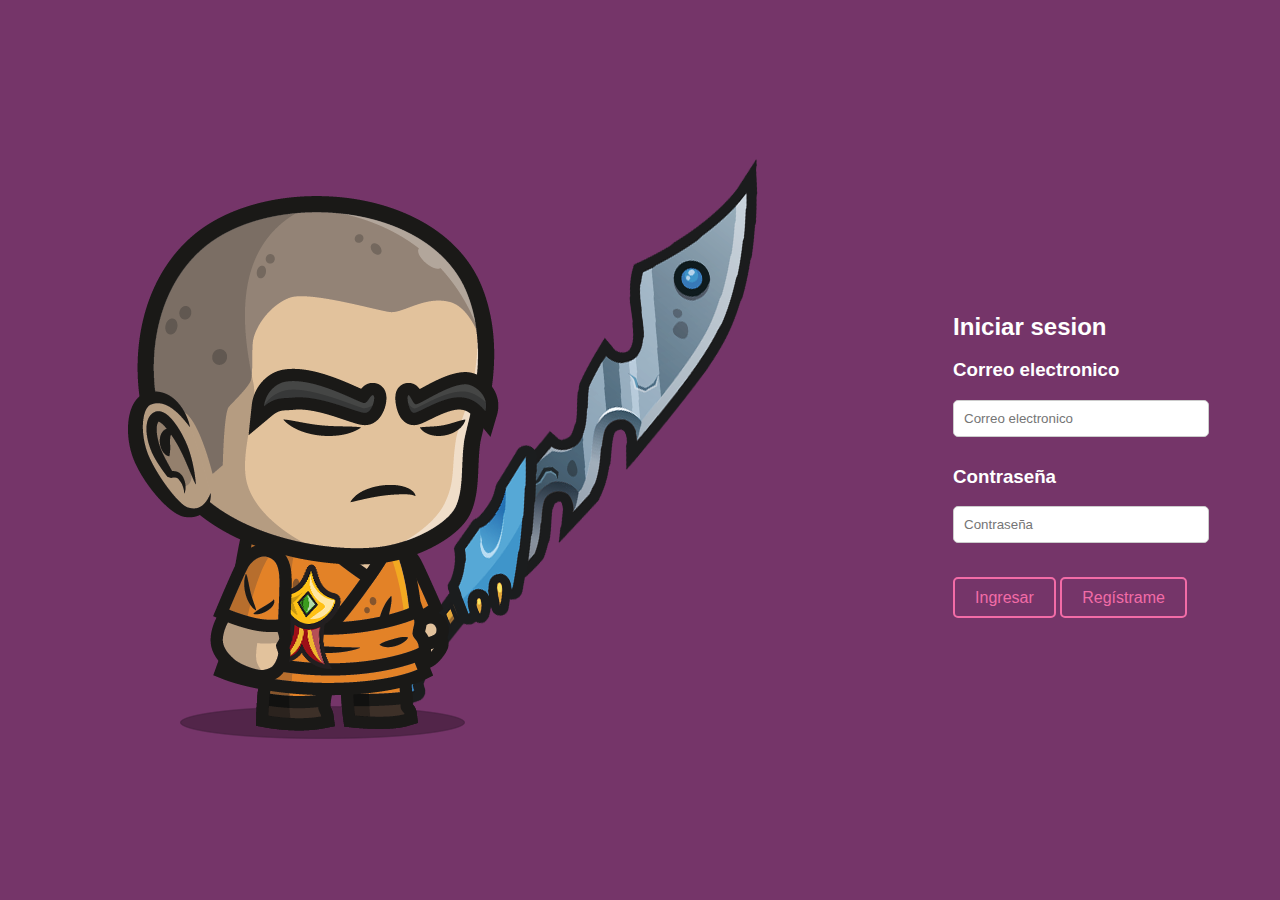
<file: index.html>
<!DOCTYPE html>
<html>
    <head>
        <title>Juguemos</title>
        <meta http-equiv="Content-Type" content="text/html; charset=UTF-8">
        <link rel="stylesheet" type="text/css" href="stylescss.css">
        <script src="verjavascript.js"></script>
    </head>
    <body>
        <div class="container">
            <div class="avatar">
                <img src="avatar.png" alt="Avatar">
            </div>
            <div class="login-form">
                <h2>Iniciar sesion</h2>
                <h3>Correo electronico</h3>
                <input type="email" placeholder="Correo electronico">
                <h3>Contraseña</h3>
                <div class="password-field">
                    <input type="password" placeholder="Contraseña">
                    <span class="toggle-password"></span>
                </div>
                <br>
                <br><!-- es el espacio -->
                <a href="ingresar.html" class="transparent-button" style="text-decoration: none;">Ingresar</a>
                <a href="registro.html" class="transparent-button register-button" style="text-decoration: none;">Regístrame</a>
            </div>
        </div>
    </body>
</html>
</file>
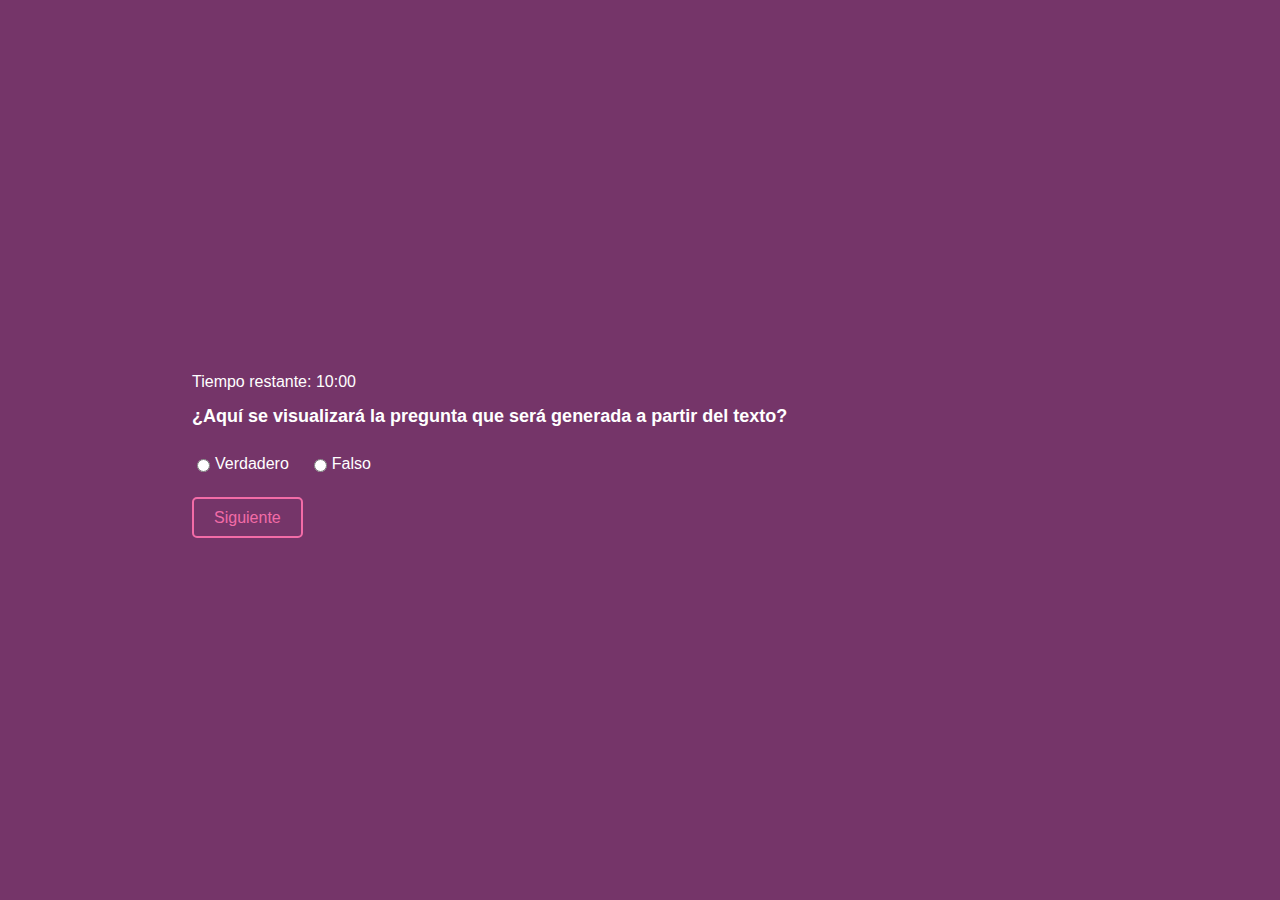
<file: estudiantepreguntas.html>
<!DOCTYPE html>
<html lang="es">
<head>
    <meta charset="UTF-8">
    <meta name="viewport" content="width=device-width, initial-scale=1.0">
    <title>Juguemos</title>
    <style>
        body {
            margin:0;
            padding:0;
            font-family: Arial,sans-serif;
        }
        .container{
                display: flex;
                background-color: #753569;
                height: 100vh;
                align-items: center;
                justify-content: center;
            }
        .login-form {
            padding: 20px;
            text-align: left;
            border-radius: 10px;
            width: 70%;
        }

        h2 {
            font-size: 18px;
            margin-bottom: 10px;
            color: white;
        }

        .seleccionar {
            display: flex;
            align-items: center;
        }

        .role-option {
            display: flex;
            align-items: center;
            margin-right: 20px;
            color: white;
        }

        input[type="radio"] {
            margin-right: 5px;
        }

        .transparent-button {
                background-color: transparent;
                border: 2px solid #F26CA7;
                color: #F26CA7;
                padding: 10px 20px;
                border-radius: 5px;
                cursor: pointer;
                transition: background-color 0.3s, color 0.3s;
            }
            .transparent-button:hover {
                background-color: #F26CA7;
                color: white;
            }
            .cronometro{
                color: white;
            }
    </style>
</head>
<body>
    <div class="container">
        <div class="login-form">
            <div class="cronometro" id="cronometro">Tiempo restante: 10:00</div>
            <h2>¿Aquí se visualizará la pregunta que será generada a partir del texto?</h2>
            <br>
            <div class="seleccionar">
                <div class="role-option">
                    <input type="radio" name="role" id="true" value="true">
                    <label for="true">Verdadero</label>
                </div>
                <div class="role-option">
                    <input type="radio" name="role" id="false" value="false">
                    <label for="false">Falso</label>
                </div>
            </div>
            <br><!-- Espacio -->
            <br>
            <a href="g" class="transparent-button" style="text-decoration: none;">Siguiente</a>
        </div>
    </div>

    <script>
        // Función para iniciar el cronómetro
        function iniciarCronometro() {
            var tiempoRestante = 600; // 10 minutos en segundos
            var cronometro = document.getElementById("cronometro");

            // Actualizar el cronómetro cada segundo
            var intervalo = setInterval(function() {
                var minutos = Math.floor(tiempoRestante / 60);
                var segundos = tiempoRestante % 60;

                // Formatear el tiempo en minutos y segundos (agregando ceros si es necesario)
                var tiempoFormateado = minutos.toString().padStart(2, '0') + ":" + segundos.toString().padStart(2, '0');

                // Mostrar el tiempo restante en el elemento "cronometro"
                cronometro.textContent = "Tiempo restante: " + tiempoFormateado;

                // Reducir el tiempo restante
                tiempoRestante--;

                // Detener el cronómetro cuando llegue a cero
                if (tiempoRestante < 0) {
                    clearInterval(intervalo);
                    cronometro.textContent = "Tiempo agotado";
                }
            }, 1000); // Actualizar cada segundo
        }

        // Llama a la función para iniciar el cronómetro cuando la página se carga
        window.onload = iniciarCronometro;
    </script>
</body>
</html>
</file>
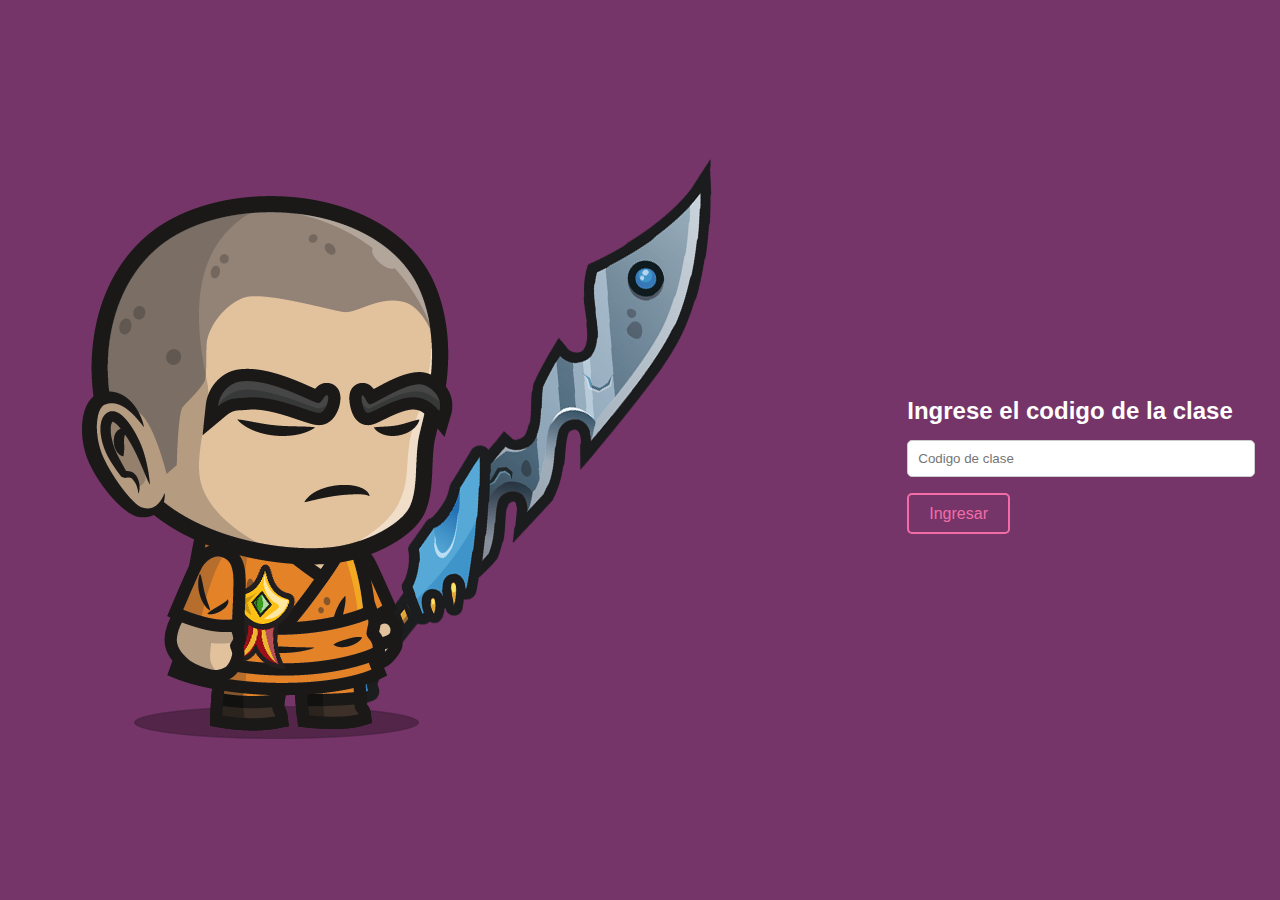
<file: ingresar.html>
<!DOCTYPE html>
<html>
    <head>
        <title>Juguemos</title>
        <meta http-equiv="Content-Type" content="text/html; charset=UTF-8">
        <link rel="stylesheet" type="text/css" href="stylescss.css">
        <script src="verjavascript.js"></script>
    </head>
    <body>
        <div class="container">
            <div class="avatar">
                <img src="avatar.png" alt="Avatar">
            </div>
            <div class="login-form">
                <h2>Ingrese el codigo de la clase</h2>
                <input type="number" placeholder="Codigo de clase">
                <br>
                <br><!-- es el espacio -->
                <a href="estudiantepreguntas.html" class="transparent-button" style="text-decoration: none;">Ingresar</a>
            </div>
        </div>
    </body>
</html>
</file>
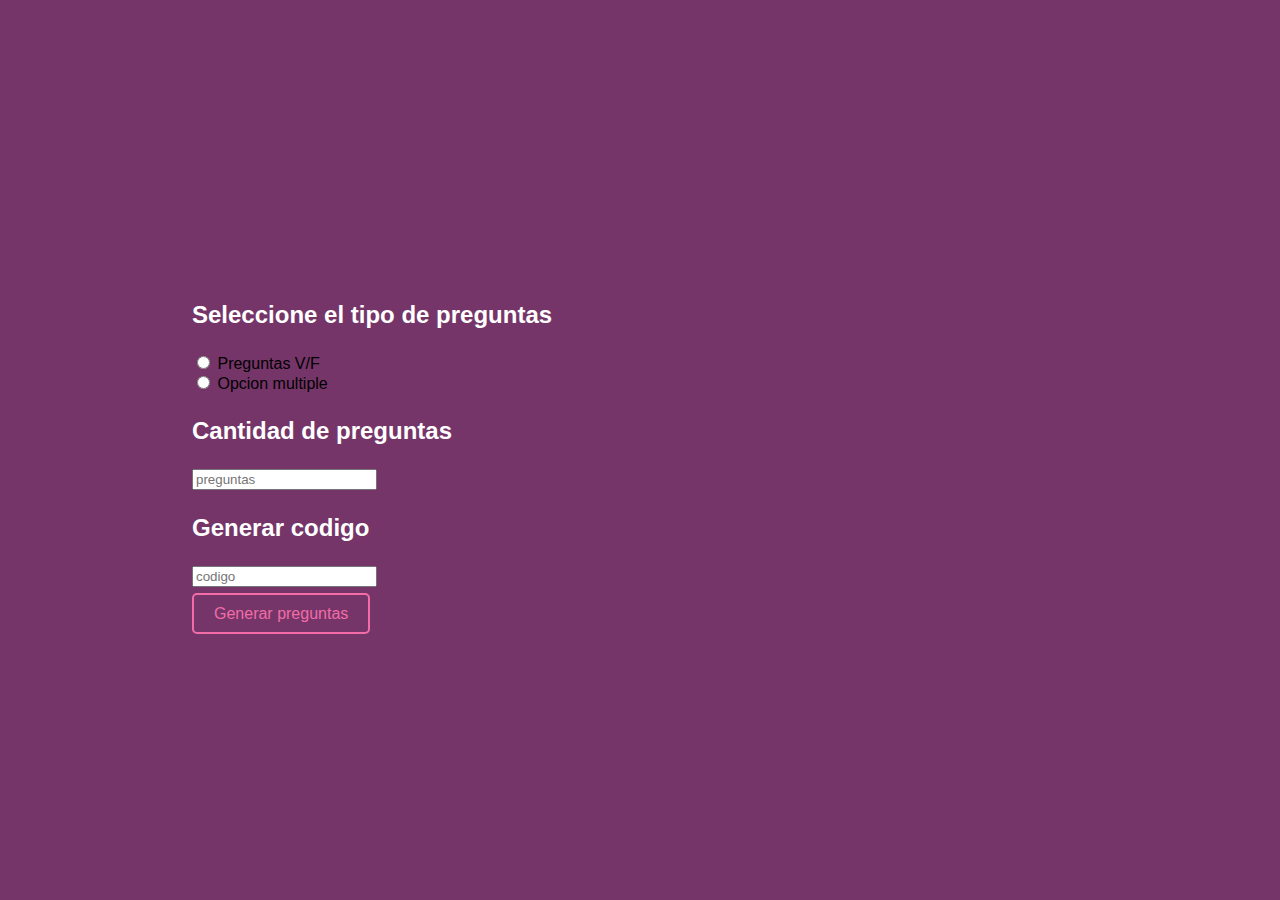
<file: preguntas.html>
<!DOCTYPE html>
<html>
    <head>
        <title>Juguemos</title>
        <meta http-equiv="Content-Type" content="text/html; charset=UTF-8">
        <link rel="stylesheet" type="text/css" href="stylescss.css">
        <script src="verjavascript.js"></script>
        <style>
            .form {
                padding: 20px;
                text-align: left; /* Alinea el contenido del formulario a la izquierda */
                width: 70%; /* Ancho del formulario en relación al viewport */
            }

            h3 {
                color: white; /* Color de letra blanco para los títulos h3 */
                font-size: 24px; /* Tamaño de letra para h3 (ajusta según tus preferencias) */
                text-align: left; /* Alinea los títulos a la izquierda */
            }

            #texto-generado {
                color: white; /* Color de letra blanco para el texto generado */
                font-size: 18px; /* Tamaño de letra para el texto generado (ajusta según tus preferencias) */
                text-align: left; /* Alinea el texto generado a la izquierda */
            }

        </style>
    </head>
    <body>
        <div class="container">
            <div class="form">
                <h3>Seleccione el tipo de preguntas</h3>
                <div class="preguntas-seleccionar">
                    <div class="role-option">
                        <input type="radio" name="role" id="V/F" value="V/F">
                        <label for="V/F">Preguntas V/F</label>
                    </div>
                    <div class="role-option">
                        <input type="radio" name="role" id="multiple" value="multiple">
                        <label for="multiple">Opcion multiple</label>
                    </div>
                </div>
                <h3>Cantidad de preguntas</h3>
                <input type="number" id="preguntas" placeholder="preguntas">
                <h3>Generar codigo</h3>
                <input type="number" id="codigo" placeholder="codigo">
                <br>
                <br><!-- es el espacio -->
                <a href="h" class="transparent-button register-button" style="text-decoration: none;">Generar preguntas</a>
            </div>
        </div>
    </body>

</html>
</file>
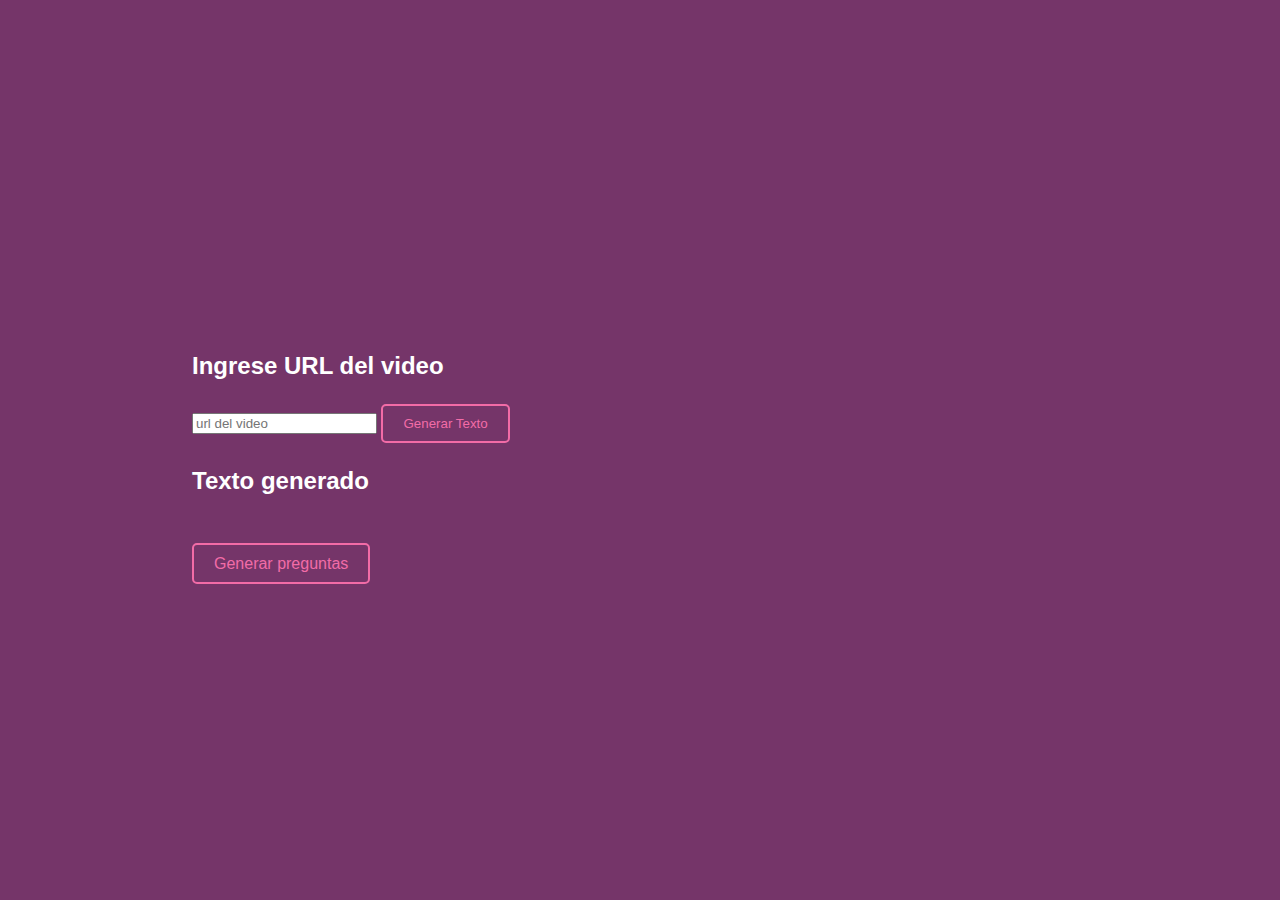
<file: profeurl.html>
<!DOCTYPE html>
<html>
    <head>
        <title>Juguemos</title>
        <meta http-equiv="Content-Type" content="text/html; charset=UTF-8">
        <link rel="stylesheet" type="text/css" href="stylescss.css">
        <script src="verjavascript.js"></script>
        <style>
            .form {
                padding: 20px;
                text-align: left; /* Alinea el contenido del formulario a la izquierda */
                width: 70%; /* Ancho del formulario en relación al viewport */
            }

            h3 {
                color: white; /* Color de letra blanco para los títulos h3 */
                font-size: 24px; /* Tamaño de letra para h3 (ajusta según tus preferencias) */
                text-align: left; /* Alinea los títulos a la izquierda */
            }

            #texto-generado {
                color: white; /* Color de letra blanco para el texto generado */
                font-size: 18px; /* Tamaño de letra para el texto generado (ajusta según tus preferencias) */
                text-align: left; /* Alinea el texto generado a la izquierda */
            }

        </style>
    </head>
    <body>
        <div class="container">
            <div class="form">
                <h3>Ingrese URL del video</h3>
                <input type="text" id="video-url" placeholder="url del video">
                <button class="transparent-button" onclick="generarTexto()" style="text-decoration: none;">Generar Texto</button>
                <h3>Texto generado</h3>
                <p id="texto-generado"></p> <!-- Este elemento mostrará el texto generado -->
                <br>
                <br><!-- es el espacio -->
                <a href="preguntas.html" class="transparent-button register-button" style="text-decoration: none;">Generar preguntas</a>
            </div>
        </div>
    </body>
    <script>
        function generarTexto() {
            // Obtén el valor del campo de entrada de la URL del video
            var videoUrl = document.getElementById("video-url").value;
            // Supongamos que el texto generado se almacena en una variable llamada "textoGenerado":
            var textoGenerado = "Este es el texto generado a partir de la URL del video.";
            var textoGeneradoElement = document.getElementById("texto-generado");
            textoGeneradoElement.textContent = textoGenerado;
        }
    </script>

</html>
</file>
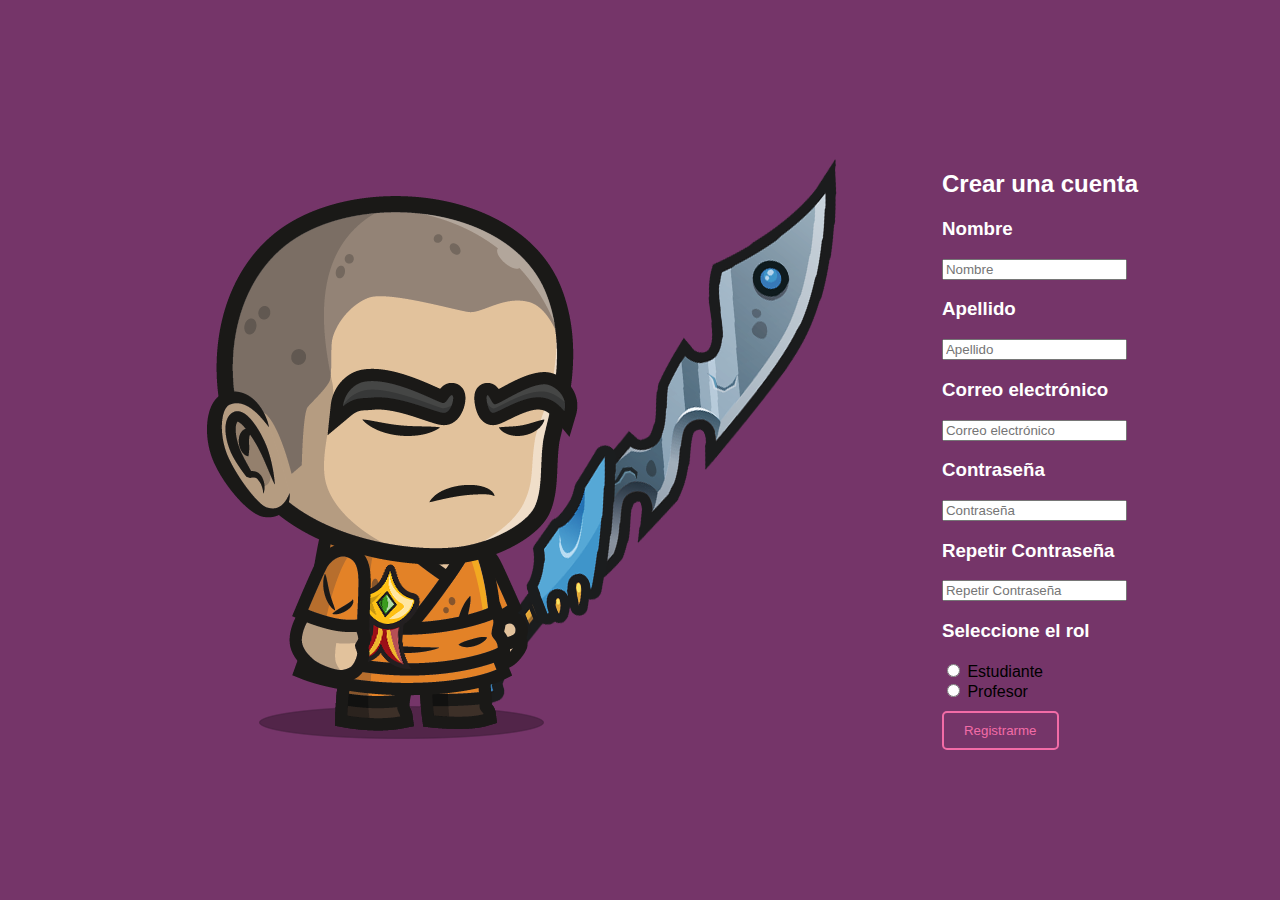
<file: registro.html>
<!DOCTYPE html>
<!--
Click nbfs://nbhost/SystemFileSystem/Templates/Licenses/license-default.txt to change this license
Click nbfs://nbhost/SystemFileSystem/Templates/JSP_Servlet/Html.html to edit this template
-->
<html>
<head>
    <title>Juguemos - Registro</title>
    <meta http-equiv="Content-Type" content="text/html; charset=UTF-8">
    <link rel="stylesheet" type="text/css" href="stylescss.css">
    <script src="verjavascript.js"></script>
    <style>
        .login h2{
                color: white;
            }
            .login h3{
                color: white;
            }
            
    </style>
</head>
<body>
    <div class="container">
        <div class="avatar">
            <img src="avatar.png" alt="Avatar">
        </div>
        <div class="login">
            <h2>Crear una cuenta</h2>
            <h3>Nombre</h3>
            <input type="text" placeholder="Nombre">
            <h3>Apellido</h3>
            <input type="text" placeholder="Apellido">
            <h3>Correo electrónico</h3>
            <input type="email" placeholder="Correo electrónico">
            <h3>Contraseña</h3>
            <div class="password-field">
                <input type="password" placeholder="Contraseña">
                <span class="toggle-password"></span>
            </div>
            <h3>Repetir Contraseña</h3>
            <div class="password-field">
                <input type="password" placeholder="Repetir Contraseña">
                <span class="toggle-password"></span>
            </div>
            <h3>Seleccione el rol</h3>
            <div class="role-selection">
                <div class="role-option">
                    <input type="radio" name="role" id="student" value="student">
                    <label for="student">Estudiante</label>
                </div>
                <div class="role-option">
                    <input type="radio" name="role" id="teacher" value="teacher">
                    <label for="teacher">Profesor</label>
                </div>
            </div>

            <button class="transparent-button register-button" onclick="redirigirSegunRol()">Registrarme</button>
        </div>
    </div>
</body>
<script>
    function redirigirSegunRol() {
        var selectedRole = document.querySelector('input[name="role"]:checked').value;

        if (selectedRole === "student") {
            window.location.href = "ingresar.html";
        } else if (selectedRole === "teacher") {
            window.location.href = "profeurl.html";
        }
    }
</script>
</html>
</file>
<file: stylescss.css>
/*
Click nbfs://nbhost/SystemFileSystem/Templates/Licenses/license-default.txt to change this license
Click nbfs://nbhost/SystemFileSystem/Templates/JSP_Servlet/CascadeStyleSheet.css to edit this template
*/
/* 
    Created on : 30/08/2023, 02:49:08 PM
    Author     : Joss
*/

            body{
                margin:0;
                padding:0;
                font-family: Arial,sans-serif;
            }
            .container{
                display: flex;
                background-color: #753569;
                height: 100vh;
                align-items: center;
                justify-content: center;
            }
            .login-form{
                padding: 30px;
                margin-left: 60px;
            }
            .avatar{
                
                
            }
            .login-form h2{
                font-size: 1.5rem;
                margin-bottom: 15px;
                color: white;
            }
            .login-form h3{
                color: white;
            }
            .login-form input{
                width: 100%;
                padding: 10px;
                margin-bottom: 10px;
                border: 1px solid #ccc;
                border-radius: 5px;
            }
            .password-field{
                position:relative;
            }
            .toggle-password {
                position: absolute;
                top: 50%;
                right: 10px;
                transform: translateY(-50%);
                cursor: pointer;
            }
            .transparent-button {
                background-color: transparent;
                border: 2px solid #F26CA7;
                color: #F26CA7;
                padding: 10px 20px;
                border-radius: 5px;
                cursor: pointer;
                transition: background-color 0.3s, color 0.3s;
            }
            .transparent-button:hover {
                background-color: #F26CA7;
                color: white;
            }
            .register-button {
                margin-top: 10px;
            }
</file>
